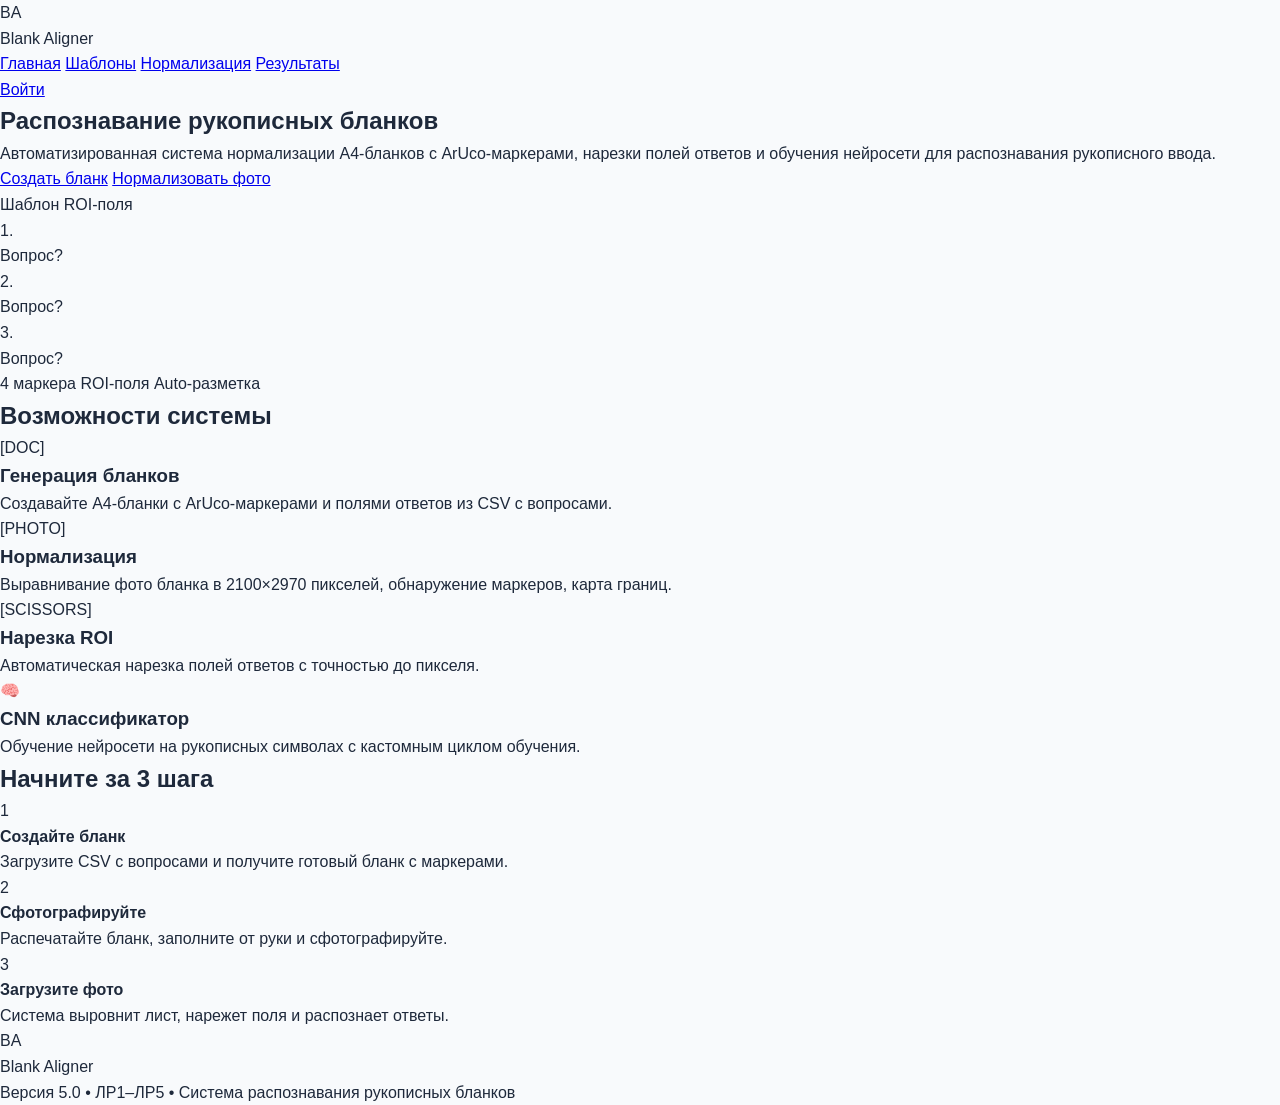
<file: ui-prototype/index.html>
<!DOCTYPE html>
<html lang="ru">
<head>
    <meta charset="UTF-8">
    <meta name="viewport" content="width=device-width, initial-scale=1.0">
    <title>Blank Aligner — Система распознавания бланков</title>
    <base href=".">
    <link rel="stylesheet" href="css/style.css">
    <link rel="preconnect" href="https://fonts.googleapis.com">
    <link rel="preconnect" href="https://fonts.gstatic.com" crossorigin>
    <link href="https://fonts.googleapis.com/css2?family=Inter:wght@300;400;500;600;700&display=swap" rel="stylesheet">
</head>
<body>
    <!-- Navigation -->
    <nav class="navbar">
        <div class="nav-container">
            <div class="nav-logo">
                <div class="logo-mark">BA</div>
                <span class="logo-text">Blank Aligner</span>
            </div>
            <div class="nav-links">
                <a href="#" class="nav-link active">Главная</a>
                <a href="/templates" class="nav-link">Шаблоны</a>
                <a href="/align" class="nav-link">Нормализация</a>
                <a href="#" class="nav-link">Результаты</a>
            </div>
            <div class="nav-actions">
                <a href="#" class="btn btn-primary">Войти</a>
            </div>
        </div>
    </nav>

    <!-- Hero Section -->
    <section class="hero">
        <div class="container">
            <div class="hero-content">
                <h1 class="hero-title">
                    Распознавание <span class="text-gradient">рукописных бланков</span>
                </h1>
                <p class="hero-subtitle">
                    Автоматизированная система нормализации A4-бланков с ArUco-маркерами, 
                    нарезки полей ответов и обучения нейросети для распознавания рукописного ввода.
                </p>
                <div class="hero-actions">
                    <a href="/templates" class="btn btn-primary btn-large">Создать бланк</a>
                    <a href="/align" class="btn btn-outline btn-large">Нормализовать фото</a>
                </div>
            </div>
            <div class="hero-visual">
                <div class="card-preview">
                    <div class="card-header">
                        <span class="badge">Шаблон</span>
                        <span class="badge">ROI-поля</span>
                    </div>
                    <div class="blank-sheet">
                        <div class="marker tl"></div>
                        <div class="marker tr"></div>
                        <div class="marker bl"></div>
                        <div class="marker br"></div>
                        <div class="table-area">
                            <div class="table-row">
                                <div class="cell cell-number">1.</div>
                                <div class="cell cell-question">Вопрос?</div>
                                <div class="cell cell-answer"></div>
                            </div>
                            <div class="table-row">
                                <div class="cell cell-number">2.</div>
                                <div class="cell cell-question">Вопрос?</div>
                                <div class="cell cell-answer"></div>
                            </div>
                            <div class="table-row">
                                <div class="cell cell-number">3.</div>
                                <div class="cell cell-question">Вопрос?</div>
                                <div class="cell cell-answer"></div>
                            </div>
                        </div>
                    </div>
                    <div class="card-footer">
                        <span class="stat">4 маркера</span>
                        <span class="stat">ROI-поля</span>
                        <span class="stat">Auto-разметка</span>
                    </div>
                </div>
            </div>
        </div>
    </section>

    <!-- Features -->
    <section class="features">
        <div class="container">
            <h2 class="section-title">Возможности системы</h2>
            <div class="features-grid">
                <div class="feature-card">
                    <div class="feature-icon">[DOC]</div>
                    <h3>Генерация бланков</h3>
                    <p>Создавайте A4-бланки с ArUco-маркерами и полями ответов из CSV с вопросами.</p>
                </div>
                <div class="feature-card">
                    <div class="feature-icon">[PHOTO]</div>
                    <h3>Нормализация</h3>
                    <p>Выравнивание фото бланка в 2100×2970 пикселей, обнаружение маркеров, карта границ.</p>
                </div>
                <div class="feature-card">
                    <div class="feature-icon">[SCISSORS]</div>
                    <h3>Нарезка ROI</h3>
                    <p>Автоматическая нарезка полей ответов с точностью до пикселя.</p>
                </div>
                <div class="feature-card">
                    <div class="feature-icon">🧠</div>
                    <h3>CNN классификатор</h3>
                    <p>Обучение нейросети на рукописных символах с кастомным циклом обучения.</p>
                </div>
            </div>
        </div>
    </section>

    <!-- Quick Start -->
    <section class="quick-start">
        <div class="container">
            <div class="quick-start-card">
                <h2>Начните за 3 шага</h2>
                <div class="steps">
                    <div class="step">
                        <div class="step-number">1</div>
                        <div class="step-content">
                            <h4>Создайте бланк</h4>
                            <p>Загрузите CSV с вопросами и получите готовый бланк с маркерами.</p>
                        </div>
                    </div>
                    <div class="step">
                        <div class="step-number">2</div>
                        <div class="step-content">
                            <h4>Сфотографируйте</h4>
                            <p>Распечатайте бланк, заполните от руки и сфотографируйте.</p>
                        </div>
                    </div>
                    <div class="step">
                        <div class="step-number">3</div>
                        <div class="step-content">
                            <h4>Загрузите фото</h4>
                            <p>Система выровнит лист, нарежет поля и распознает ответы.</p>
                        </div>
                    </div>
                </div>
            </div>
        </div>
    </section>

    <footer class="footer">
        <div class="container">
            <div class="footer-content">
                <div class="footer-logo">
                    <div class="logo-mark">BA</div>
                    <span>Blank Aligner</span>
                </div>
                <p class="footer-text">Версия 5.0 • ЛР1–ЛР5 • Система распознавания рукописных бланков</p>
            </div>
        </div>
    </footer>

    <script src="js/app.js"></script>
</body>
</html>
</file>
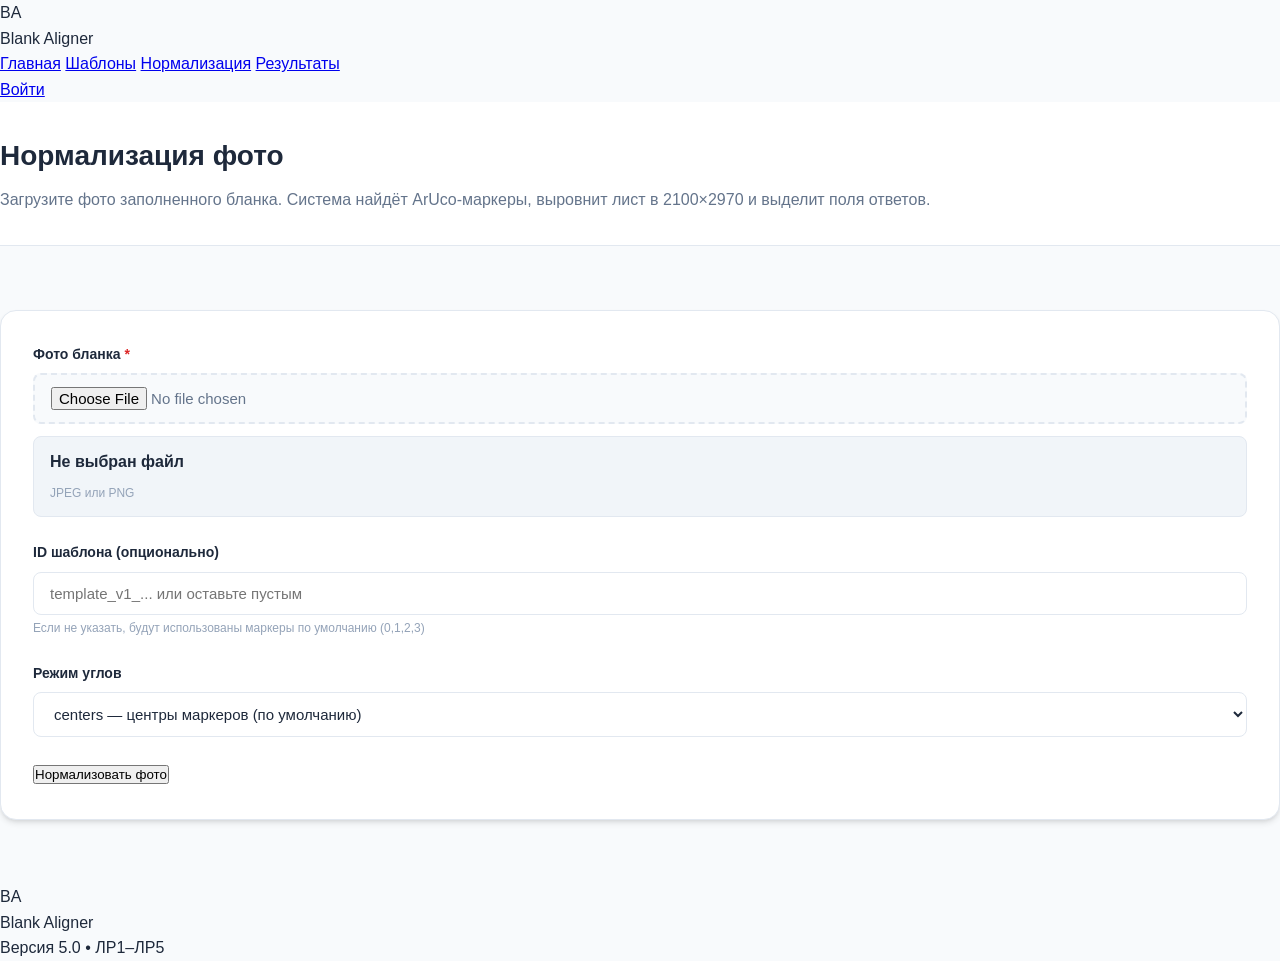
<file: ui-prototype/align.html>
<!DOCTYPE html>
<html lang="ru">
<head>
    <meta charset="UTF-8">
    <meta name="viewport" content="width=device-width, initial-scale=1.0">
    <title>Нормализация фото — Blank Aligner</title>
    <base href=".">
    <link rel="stylesheet" href="css/style.css">
    <link rel="preconnect" href="https://fonts.googleapis.com">
    <link rel="preconnect" href="https://fonts.gstatic.com" crossorigin>
    <link href="https://fonts.googleapis.com/css2?family=Inter:wght@300;400;500;600;700&display=swap" rel="stylesheet">
</head>
<body>
    <!-- Navigation -->
    <nav class="navbar">
        <div class="nav-container">
            <div class="nav-logo">
                <div class="logo-mark">BA</div>
                <span class="logo-text">Blank Aligner</span>
            </div>
            <div class="nav-links">
                <a href="#" class="nav-link">Главная</a>
                <a href="/templates" class="nav-link">Шаблоны</a>
                <a href="/align" class="nav-link active">Нормализация</a>
                <a href="#" class="nav-link">Результаты</a>
            </div>
            <div class="nav-actions">
                <a href="#" class="btn btn-primary">Войти</a>
            </div>
        </div>
    </nav>

    <!-- Page Header -->
    <section class="page-header">
        <div class="container">
            <h1 class="page-title">Нормализация фото</h1>
            <p class="page-subtitle">
                Загрузите фото заполненного бланка. Система найдёт ArUco-маркеры, выровнит лист в 2100×2970 и выделит поля ответов.
            </p>
        </div>
    </section>

    <!-- Upload Form -->
    <section class="form-section">
        <div class="container">
            <div class="form-card">
                <form id="alignForm" enctype="multipart/form-data">
                    <div class="form-group">
                        <label for="photo">Фото бланка <span class="req">*</span></label>
                        <div class="file-upload">
                            <input type="file" id="photo" name="photo" accept="image/*" required>
                            <div class="file-info">
                                <span class="file-name">Не выбран файл</span>
                                <span class="file-hint">JPEG или PNG</span>
                            </div>
                        </div>
                    </div>

                    <div class="form-group">
                        <label for="template_id">ID шаблона (опционально)</label>
                        <input type="text" id="template_id" name="template_id" placeholder="template_v1_... или оставьте пустым">
                        <small class="helper">Если не указать, будут использованы маркеры по умолчанию (0,1,2,3)</small>
                    </div>

                    <div class="form-group">
                        <label for="corner_mode">Режим углов</label>
                        <select id="corner_mode" name="corner_mode">
                            <option value="centers">centers — центры маркеров (по умолчанию)</option>
                            <option value="centers_to_layout">centers_to_layout — соотношение к разметке</option>
                            <option value="outer_corners">outer_corners — внешние углы маркеров</option>
                        </select>
                    </div>

                    <button type="submit" class="btn btn-primary btn-large">Нормализовать фото</button>
                </form>
            </div>
        </div>
    </section>

    <!-- Result Placeholder -->
    <section class="result-section" id="resultSection" style="display: none;">
        <div class="container">
            <h2 class="section-title">Результат нормализации</h2>
            <div class="result-grid">
                <div class="result-panel">
                    <div class="panel-header">
                        <h3>Выровненный бланк</h3>
                        <span class="badge">2100×2970</span>
                    </div>
                    <div class="image-placeholder">
                        <div class="placeholder-icon">[DOC]</div>
                        <p>Здесь появится выровненный бланк</p>
                    </div>
                </div>
                <div class="result-panel">
                    <div class="panel-header">
                        <h3>Карта границ (Canny)</h3>
                        <span class="badge">edges</span>
                    </div>
                    <div class="image-placeholder">
                        <div class="placeholder-icon">[SQUARE]</div>
                        <p>Карта границ для отладки</p>
                    </div>
                </div>
                <div class="result-panel">
                    <div class="panel-header">
                        <h3>Маркеры</h3>
                        <span class="badge">4 найдено</span>
                    </div>
                    <div class="marker-grid">
                        <div class="marker-item">
                            <div class="marker-dot tl"></div>
                            <span>TL — маркер 0</span>
                        </div>
                        <div class="marker-item">
                            <div class="marker-dot tr"></div>
                            <span>TR — маркер 1</span>
                        </div>
                        <div class="marker-item">
                            <div class="marker-dot bl"></div>
                            <span>BL — маркер 3 (версия)</span>
                        </div>
                        <div class="marker-item">
                            <div class="marker-dot br"></div>
                            <span>BR — маркер 2</span>
                        </div>
                    </div>
                </div>
            </div>

            <div class="form-group" style="margin-top: 2rem;">
                <button type="button" class="btn btn-primary">Извлечь поля ответов (ROI)</button>
            </div>
        </div>
    </section>

    <footer class="footer">
        <div class="container">
            <div class="footer-content">
                <div class="footer-logo">
                    <div class="logo-mark">BA</div>
                    <span>Blank Aligner</span>
                </div>
                <p class="footer-text">Версия 5.0 • ЛР1–ЛР5</p>
            </div>
        </div>
    </footer>

    <script src="js/app.js"></script>
</body>
</html>
</file>
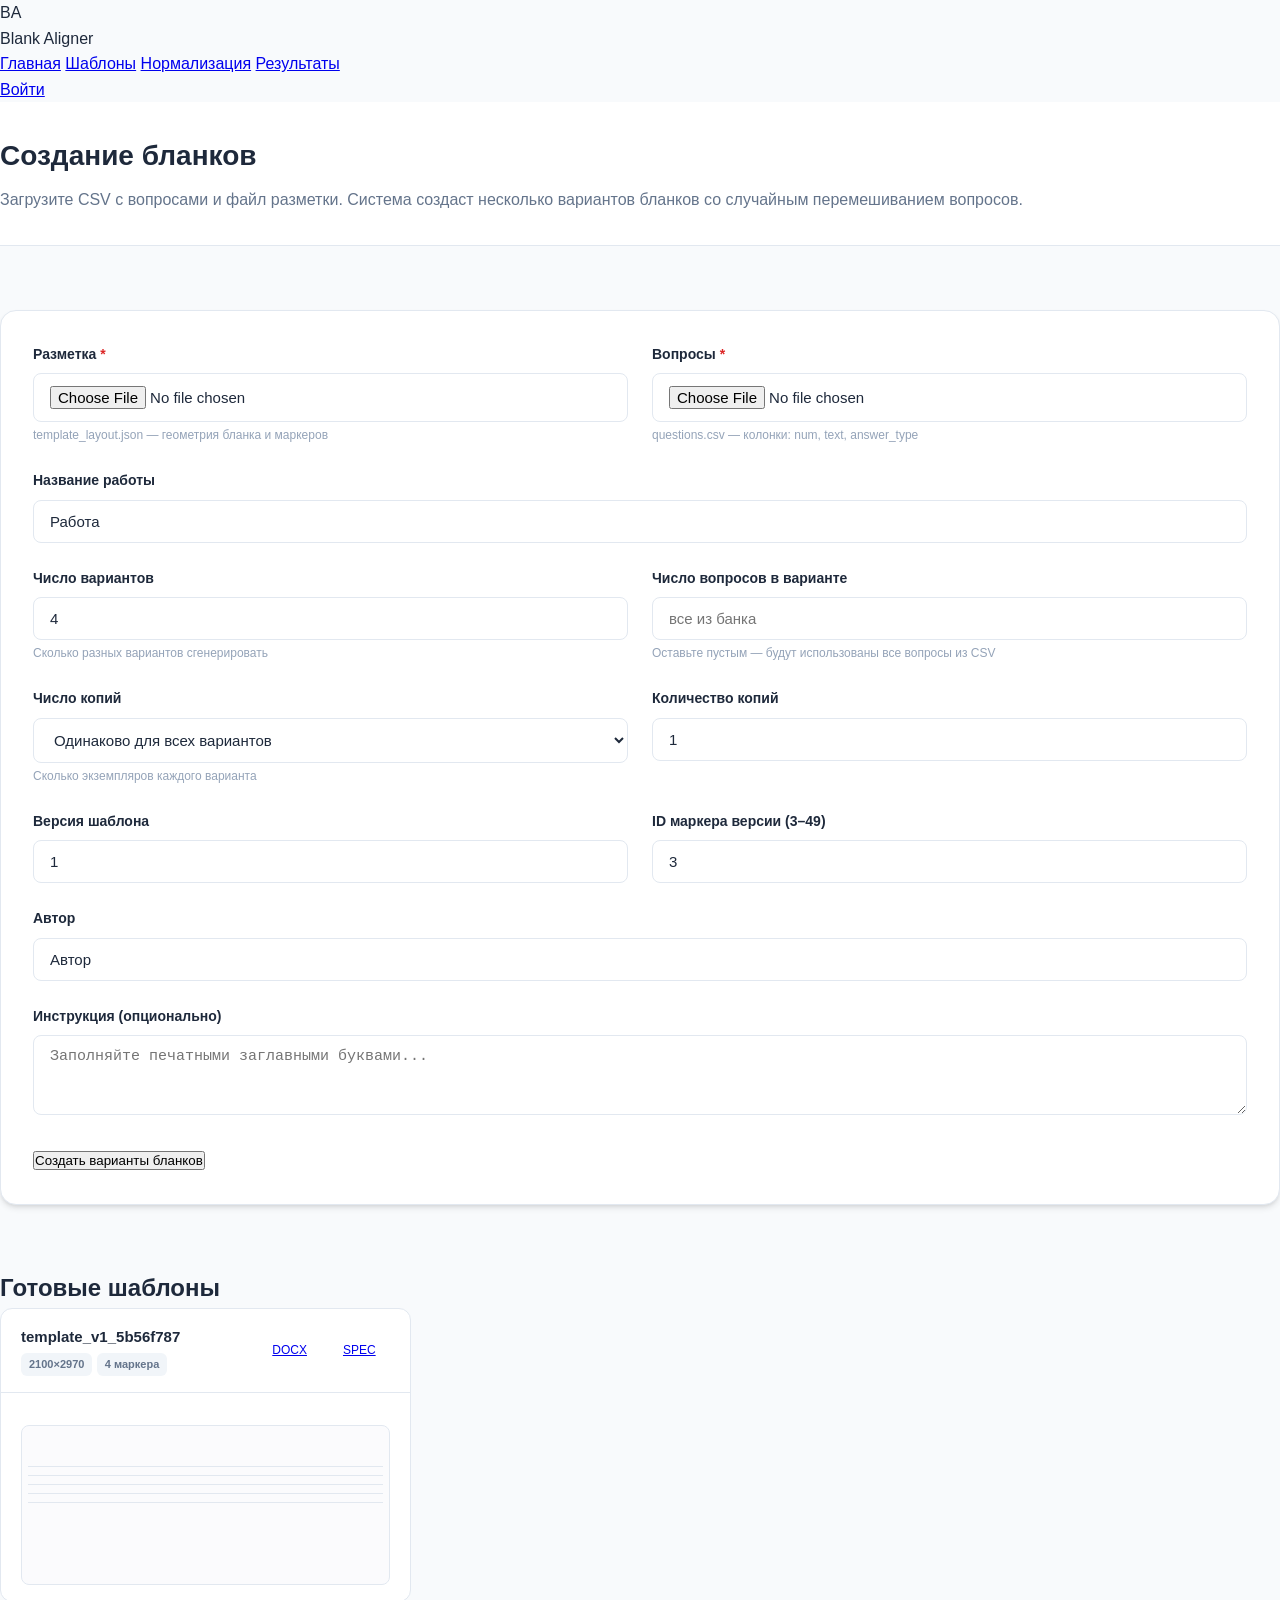
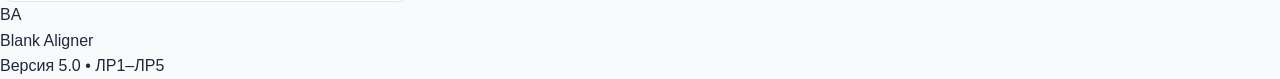
<file: ui-prototype/templates.html>
<!DOCTYPE html>
<html lang="ru">
<head>
    <meta charset="UTF-8">
    <meta name="viewport" content="width=device-width, initial-scale=1.0">
    <title>Шаблоны бланков — Blank Aligner</title>
    <base href=".">
    <link rel="stylesheet" href="css/style.css">
    <link rel="preconnect" href="https://fonts.googleapis.com">
    <link rel="preconnect" href="https://fonts.gstatic.com" crossorigin>
    <link href="https://fonts.googleapis.com/css2?family=Inter:wght@300;400;500;600;700&display=swap" rel="stylesheet">
</head>
<body>
    <!-- Navigation -->
    <nav class="navbar">
        <div class="nav-container">
            <div class="nav-logo">
                <div class="logo-mark">BA</div>
                <span class="logo-text">Blank Aligner</span>
            </div>
            <div class="nav-links">
                <a href="#" class="nav-link">Главная</a>
                <a href="/templates" class="nav-link active">Шаблоны</a>
                <a href="/align" class="nav-link">Нормализация</a>
                <a href="#" class="nav-link">Результаты</a>
            </div>
            <div class="nav-actions">
                <a href="#" class="btn btn-primary">Войти</a>
            </div>
        </div>
    </nav>

    <!-- Page Header -->
    <section class="page-header">
        <div class="container">
            <h1 class="page-title">Создание бланков</h1>
            <p class="page-subtitle">
                Загрузите CSV с вопросами и файл разметки. Система создаст несколько вариантов бланков со случайным перемешиванием вопросов.
            </p>
        </div>
    </section>

    <!-- Form -->
    <section class="form-section">
        <div class="container">
            <div class="form-card">
                <form id="generateWorkForm" enctype="multipart/form-data">
                    <div class="form-row">
                        <div class="form-group">
                            <label for="layout_file">Разметка <span class="req">*</span></label>
                            <input type="file" id="layout_file" name="layout_file" accept=".json" required>
                            <small class="helper">template_layout.json — геометрия бланка и маркеров</small>
                        </div>
                        <div class="form-group">
                            <label for="questions_csv">Вопросы <span class="req">*</span></label>
                            <input type="file" id="questions_csv" name="questions_csv" accept=".csv" required>
                            <small class="helper">questions.csv — колонки: num, text, answer_type</small>
                        </div>
                    </div>

                    <div class="form-group">
                        <label for="work_name">Название работы</label>
                        <input type="text" id="work_name" name="work_name" value="Работа" placeholder="Например: Литературный тест 9 класс">
                    </div>

                    <div class="form-row">
                        <div class="form-group">
                            <label for="num_variants">Число вариантов</label>
                            <input type="number" id="num_variants" name="num_variants" value="4" min="1" max="20">
                            <small class="helper">Сколько разных вариантов сгенерировать</small>
                        </div>
                        <div class="form-group">
                            <label for="num_questions">Число вопросов в варианте</label>
                            <input type="number" id="num_questions" name="num_questions" value="" min="1" placeholder="все из банка">
                            <small class="helper">Оставьте пустым — будут использованы все вопросы из CSV</small>
                        </div>
                    </div>

                    <div class="form-row">
                        <div class="form-group">
                            <label for="copies_mode">Число копий</label>
                            <select id="copies_mode" name="copies_mode">
                                <option value="all">Одинаково для всех вариантов</option>
                                <option value="per_variant">По вариантам отдельно</option>
                            </select>
                            <small class="helper">Сколько экземпляров каждого варианта</small>
                        </div>
                        <div class="form-group">
                            <label for="copies_all">Количество копий</label>
                            <input type="number" id="copies_all" name="copies_all" value="1" min="1" max="50">
                        </div>
                    </div>

                    <div class="form-row">
                        <div class="form-group">
                            <label for="version">Версия шаблона</label>
                            <input type="number" id="version" name="version" value="1" min="1">
                        </div>
                        <div class="form-group">
                            <label for="version_marker_id">ID маркера версии (3–49)</label>
                            <input type="number" id="version_marker_id" name="version_marker_id" value="3" min="3" max="49">
                        </div>
                    </div>

                    <div class="form-group">
                        <label for="header_author">Автор</label>
                        <input type="text" id="header_author" name="header_author" value="Автор">
                    </div>

                    <div class="form-group">
                        <label for="instruction">Инструкция (опционально)</label>
                        <textarea id="instruction" name="instruction" rows="2" placeholder="Заполняйте печатными заглавными буквами..."></textarea>
                    </div>

                    <button type="submit" class="btn btn-primary btn-large">Создать варианты бланков</button>
                </form>
            </div>
        </div>
    </section>

    <!-- Existing Templates -->
    <section class="templates-list-section">
        <div class="container">
            <h2 class="section-title">Готовые шаблоны</h2>
            <div class="templates-list" id="templatesList">
                <div class="template-card">
                    <div class="template-header">
                        <div class="template-info">
                            <strong>template_v1_5b56f787</strong>
                            <span class="badge">2100×2970</span>
                            <span class="badge">4 маркера</span>
                        </div>
                        <div class="template-actions">
                            <a href="#" class="btn btn-outline btn-small">DOCX</a>
                            <a href="#" class="btn btn-outline btn-small">SPEC</a>
                        </div>
                    </div>
                    <div class="template-preview">
                        <div class="blank-mini">
                            <div class="marker tl"></div>
                            <div class="marker tr"></div>
                            <div class="marker bl"></div>
                            <div class="marker br"></div>
                            <div class="lines">
                                <div class="line"></div>
                                <div class="line"></div>
                                <div class="line"></div>
                                <div class="line"></div>
                                <div class="line"></div>
                            </div>
                        </div>
                    </div>
                </div>
            </div>
        </div>
    </section>

    <footer class="footer">
        <div class="container">
            <div class="footer-content">
                <div class="footer-logo">
                    <div class="logo-mark">BA</div>
                    <span>Blank Aligner</span>
                </div>
                <p class="footer-text">Версия 5.0 • ЛР1–ЛР5</p>
            </div>
        </div>
    </footer>

    <script src="js/app.js"></script>
</body>
</html>
</file>
<file: ui-prototype/css/style.css>
/* ===== Design Tokens (CSS Variables) ===== */
:root {
    --color-primary: #2563eb;
    --color-primary-light: #dbeafe;
    --color-primary-dark: #1d4ed8;
    --color-surface: #ffffff;
    --color-bg: #f8fafc;
    --color-text-primary: #1e293b;
    --color-text-secondary: #64748b;
    --color-text-muted: #94a3b8;
    --color-border: #e2e8f0;
    --color-border-hover: #cbd5e1;
    --color-error: #dc2626;
    --color-success: #16a34a;
    --radius-sm: 6px;
    --radius-md: 8px;
    --radius-lg: 12px;
    --radius-xl: 16px;
    --shadow-sm: 0 1px 2px 0 rgb(0 0 0 / 0.05);
    --shadow-md: 0 4px 6px -1px rgb(0 0 0 / 0.1), 0 2px 4px -2px rgb(0 0 0 / 0.1);
    --shadow-lg: 0 10px 15px -3px rgb(0 0 0 / 0.1), 0 4px 6px -4px rgb(0 0 0 / 0.1);
    --transition-fast: 0.15s ease;
    --transition-normal: 0.3s ease;
}

/* ===== Base ===== */
* {
    margin: 0;
    padding: 0;
    box-sizing: border-box;
}

body {
    font-family: -apple-system, BlinkMacSystemFont, 'Segoe UI', Roboto, 'Helvetica Neue', Arial, sans-serif;
    background-color: var(--color-bg);
    color: var(--color-text-primary);
    line-height: 1.6;
}

/* ===== Additional UI Components ===== */

/* Page Header */
.page-header {
    background-color: var(--color-surface);
    border-bottom: 1px solid var(--color-border);
    padding: 2rem 0;
    margin-bottom: 2rem;
}

.page-title {
    font-size: 1.75rem;
    font-weight: 700;
    color: var(--color-text-primary);
    margin-bottom: 0.5rem;
}

.page-subtitle {
    font-size: 1rem;
    color: var(--color-text-secondary);
}

/* Form Section */
.form-section {
    padding: 2rem 0 4rem;
}

.form-card {
    background-color: var(--color-surface);
    border: 1px solid var(--color-border);
    border-radius: var(--radius-xl);
    padding: 2rem;
    box-shadow: var(--shadow-md);
}

.form-group {
    margin-bottom: 1.5rem;
}

.form-group label {
    display: block;
    font-size: 0.875rem;
    font-weight: 600;
    color: var(--color-text-primary);
    margin-bottom: 0.5rem;
}

.form-group label .req {
    color: var(--color-error);
}

.form-group input,
.form-group select,
.form-group textarea {
    width: 100%;
    padding: 0.75rem 1rem;
    border: 1px solid var(--color-border);
    border-radius: var(--radius-md);
    background-color: var(--color-surface);
    color: var(--color-text-primary);
    font-size: 0.9375rem;
    transition: border-color var(--transition-fast), box-shadow var(--transition-fast);
}

.form-group input:focus,
.form-group select:focus,
.form-group textarea:focus {
    outline: none;
    border-color: var(--color-primary);
    box-shadow: 0 0 0 3px rgba(37, 99, 235, 0.1);
}

.form-group textarea {
    resize: vertical;
    min-height: 80px;
}

.form-group small {
    font-size: 0.75rem;
    color: var(--color-text-muted);
    margin-top: 0.25rem;
    display: block;
}

.form-row {
    display: grid;
    grid-template-columns: repeat(auto-fit, minmax(240px, 1fr));
    gap: 1.5rem;
}

.btn-small {
    padding: 0.5rem 0.875rem;
    font-size: 0.8125rem;
}

/* File Upload */
.file-upload {
    position: relative;
}

.file-upload input[type="file"] {
    width: 100%;
    padding: 0.75rem 1rem;
    border: 2px dashed var(--color-border);
    border-radius: var(--radius-md);
    background-color: #f8fafc;
    color: var(--color-text-secondary);
    cursor: pointer;
    transition: all var(--transition-fast);
}

.file-upload input[type="file"]:hover {
    border-color: var(--color-primary);
    background-color: var(--color-primary-light);
}

.file-info {
    margin-top: 0.75rem;
    padding: 0.75rem 1rem;
    background-color: #f1f5f9;
    border-radius: var(--radius-md);
    border: 1px solid var(--color-border);
}

.file-info .file-name {
    font-weight: 600;
    color: var(--color-text-primary);
    margin-bottom: 0.25rem;
    display: block;
}

.file-info .file-hint {
    font-size: 0.75rem;
    color: var(--color-text-muted);
}

/* Result Section */
.result-section {
    padding: 2rem 0 4rem;
}

.result-grid {
    display: grid;
    grid-template-columns: repeat(auto-fit, minmax(300px, 1fr));
    gap: 1.5rem;
}

.result-panel {
    background-color: var(--color-surface);
    border: 1px solid var(--color-border);
    border-radius: var(--radius-lg);
    overflow: hidden;
    box-shadow: var(--shadow-sm);
    display: flex;
    flex-direction: column;
}

.panel-header {
    display: flex;
    justify-content: space-between;
    align-items: center;
    padding: 1rem 1.25rem;
    background-color: #f8fafc;
    border-bottom: 1px solid var(--color-border);
}

.panel-header h3 {
    font-size: 0.9375rem;
    font-weight: 600;
    color: var(--color-text-primary);
}

.image-placeholder {
    flex: 1;
    background-color: #f1f5f9;
    border: 1px dashed var(--color-border);
    border-radius: var(--radius-md);
    height: 200px;
    display: flex;
    flex-direction: column;
    align-items: center;
    justify-content: center;
    color: var(--color-text-muted);
}

.image-placeholder .placeholder-icon {
    font-size: 2.5rem;
    margin-bottom: 0.75rem;
}

.image-placeholder p {
    font-size: 0.875rem;
}

.marker-grid {
    display: grid;
    grid-template-columns: repeat(2, 1fr);
    gap: 1rem;
    padding: 1rem 1.25rem;
}

.marker-item {
    display: flex;
    align-items: center;
    gap: 0.75rem;
    padding: 0.75rem;
    background-color: #f8fafc;
    border-radius: var(--radius-md);
    border: 1px solid var(--color-border);
}

.marker-dot {
    width: 20px;
    height: 20px;
    border-radius: 50%;
    border: 2px solid var(--color-primary);
    background-color: white;
}

.marker-dot.tl { background-color: #ef4444; border-color: #dc2626; }
.marker-dot.tr { background-color: #22c55e; border-color: #16a34a; }
.marker-dot.bl { background-color: #f59e0b; border-color: #d97706; }
.marker-dot.br { background-color: #3b82f6; border-color: #2563eb; }

.marker-item span {
    font-size: 0.875rem;
    color: var(--color-text-secondary);
}

/* Blank sheet preview styling for template page */
.blank-mini {
    width: 100%;
    height: 160px;
    background-color: #fbfbfd;
    border: 1px solid var(--color-border);
    border-radius: var(--radius-md);
    position: relative;
    margin-top: 1rem;
}

.blank-mini .marker {
    width: 18px;
    height: 18px;
}

.blank-mini .marker.tl { top: 6px; left: 6px; }
.blank-mini .marker.tr { top: 6px; right: 6px; }
.blank-mini .marker.bl { bottom: 6px; left: 6px; }
.blank-mini .marker.br { bottom: 6px; right: 6px; }

.blank-mini .lines {
    position: absolute;
    top: 40px;
    left: 6px;
    right: 6px;
    bottom: 6px;
    display: flex;
    flex-direction: column;
    gap: 8px;
}

.blank-mini .line {
    height: 1px;
    background-color: #e2e8f0;
}

/* Templates List */
.templates-list {
    display: grid;
    grid-template-columns: repeat(auto-fill, minmax(340px, 1fr));
    gap: 1.5rem;
}

.template-card {
    background-color: var(--color-surface);
    border: 1px solid var(--color-border);
    border-radius: var(--radius-lg);
    overflow: hidden;
    transition: all var(--transition-normal);
}

.template-card:hover {
    box-shadow: var(--shadow-lg);
    border-color: var(--color-border-hover);
}

.template-header {
    display: flex;
    justify-content: space-between;
    align-items: center;
    padding: 1rem 1.25rem;
    border-bottom: 1px solid var(--color-border);
}

.template-info {
    flex: 1;
}

.template-info strong {
    display: block;
    font-size: 0.9375rem;
    color: var(--color-text-primary);
    word-break: break-all;
}

.template-info .badge {
    font-size: 0.6875rem;
    font-weight: 600;
    padding: 0.1875rem 0.5rem;
    border-radius: var(--radius-sm);
    background-color: #f1f5f9;
    color: var(--color-text-secondary);
    margin-top: 0.25rem;
    display: inline-block;
}

.template-actions {
    display: flex;
    gap: 0.5rem;
}

.btn-small {
    padding: 0.4375rem 0.875rem;
    font-size: 0.75rem;
}

.template-preview {
    padding: 1rem 1.25rem;
}

/* Toast notification */
.toast {
    font-size: 0.875rem;
}

/* Responsive adjustments */
@media (max-width: 640px) {
    .form-row {
        grid-template-columns: 1fr;
    }

    .result-grid {
        grid-template-columns: 1fr;
    }

    .marker-grid {
        grid-template-columns: repeat(2, 1fr);
    }
}
</file>
